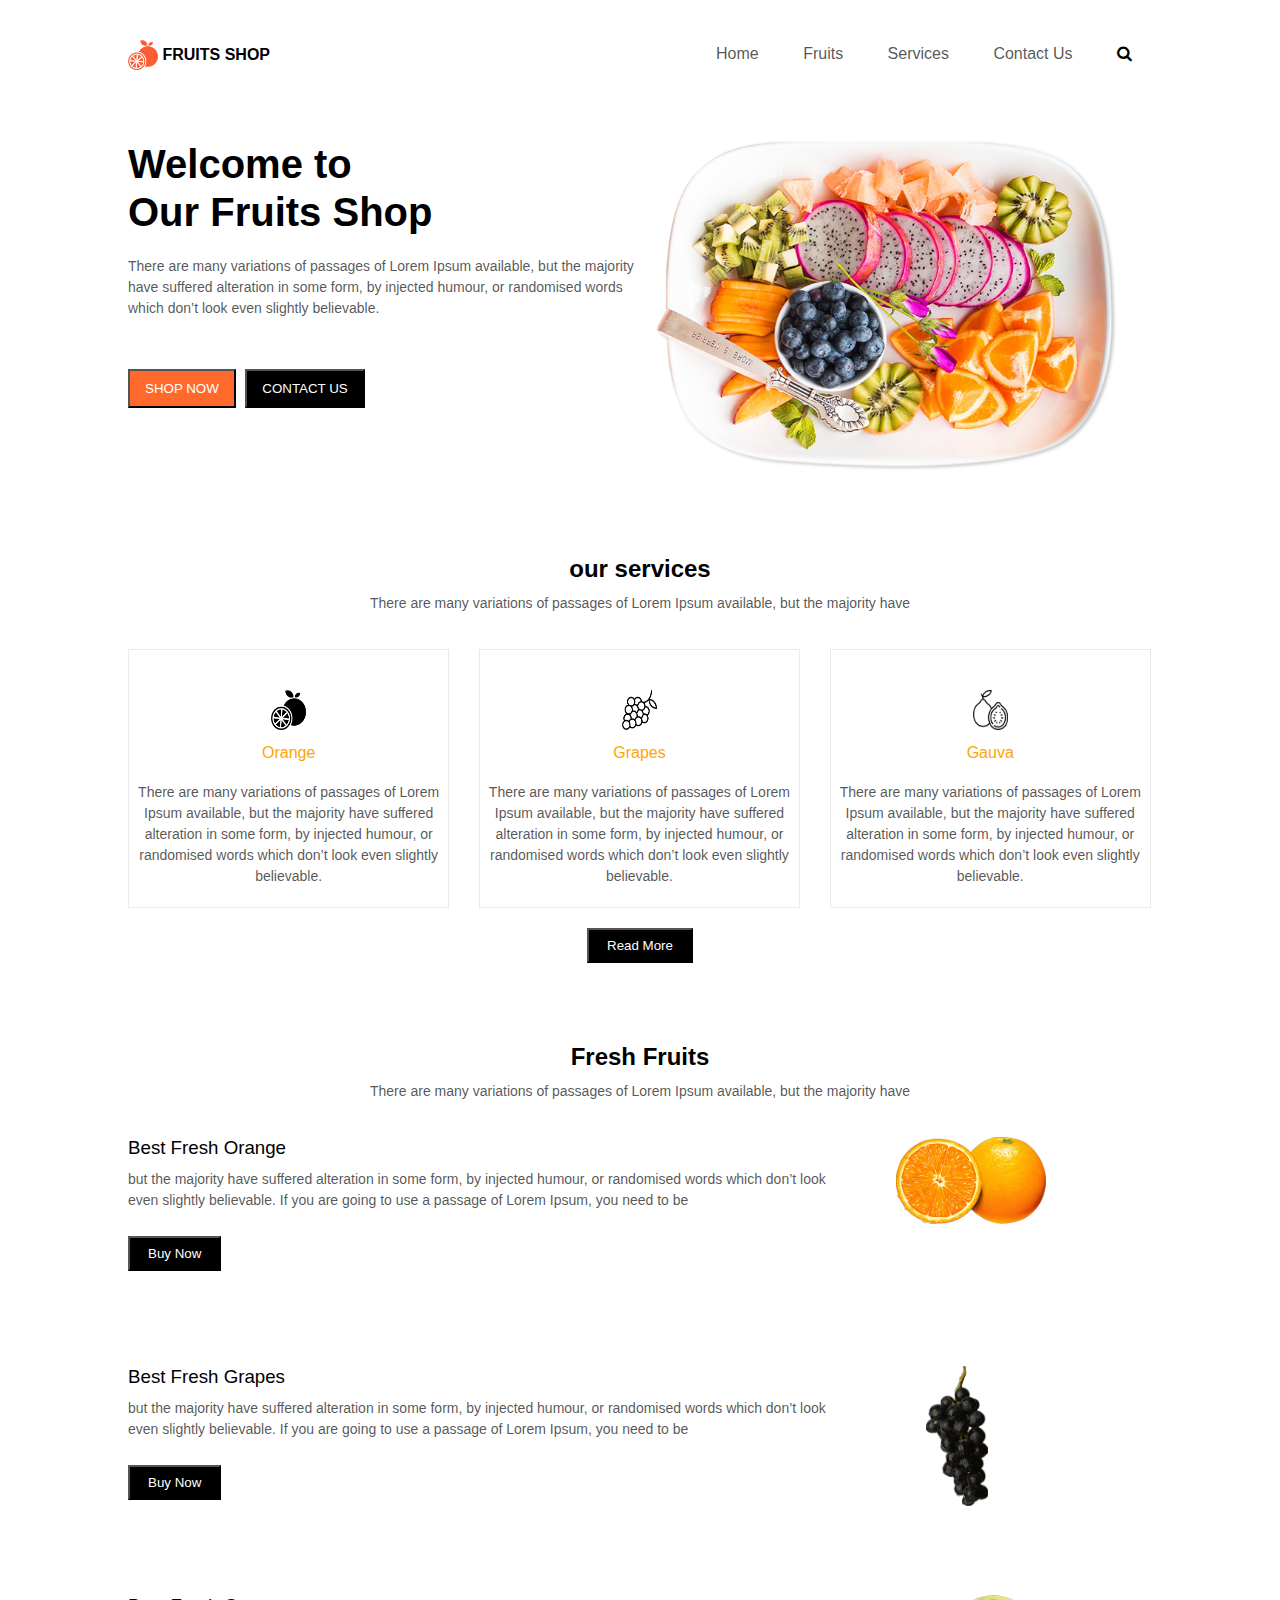
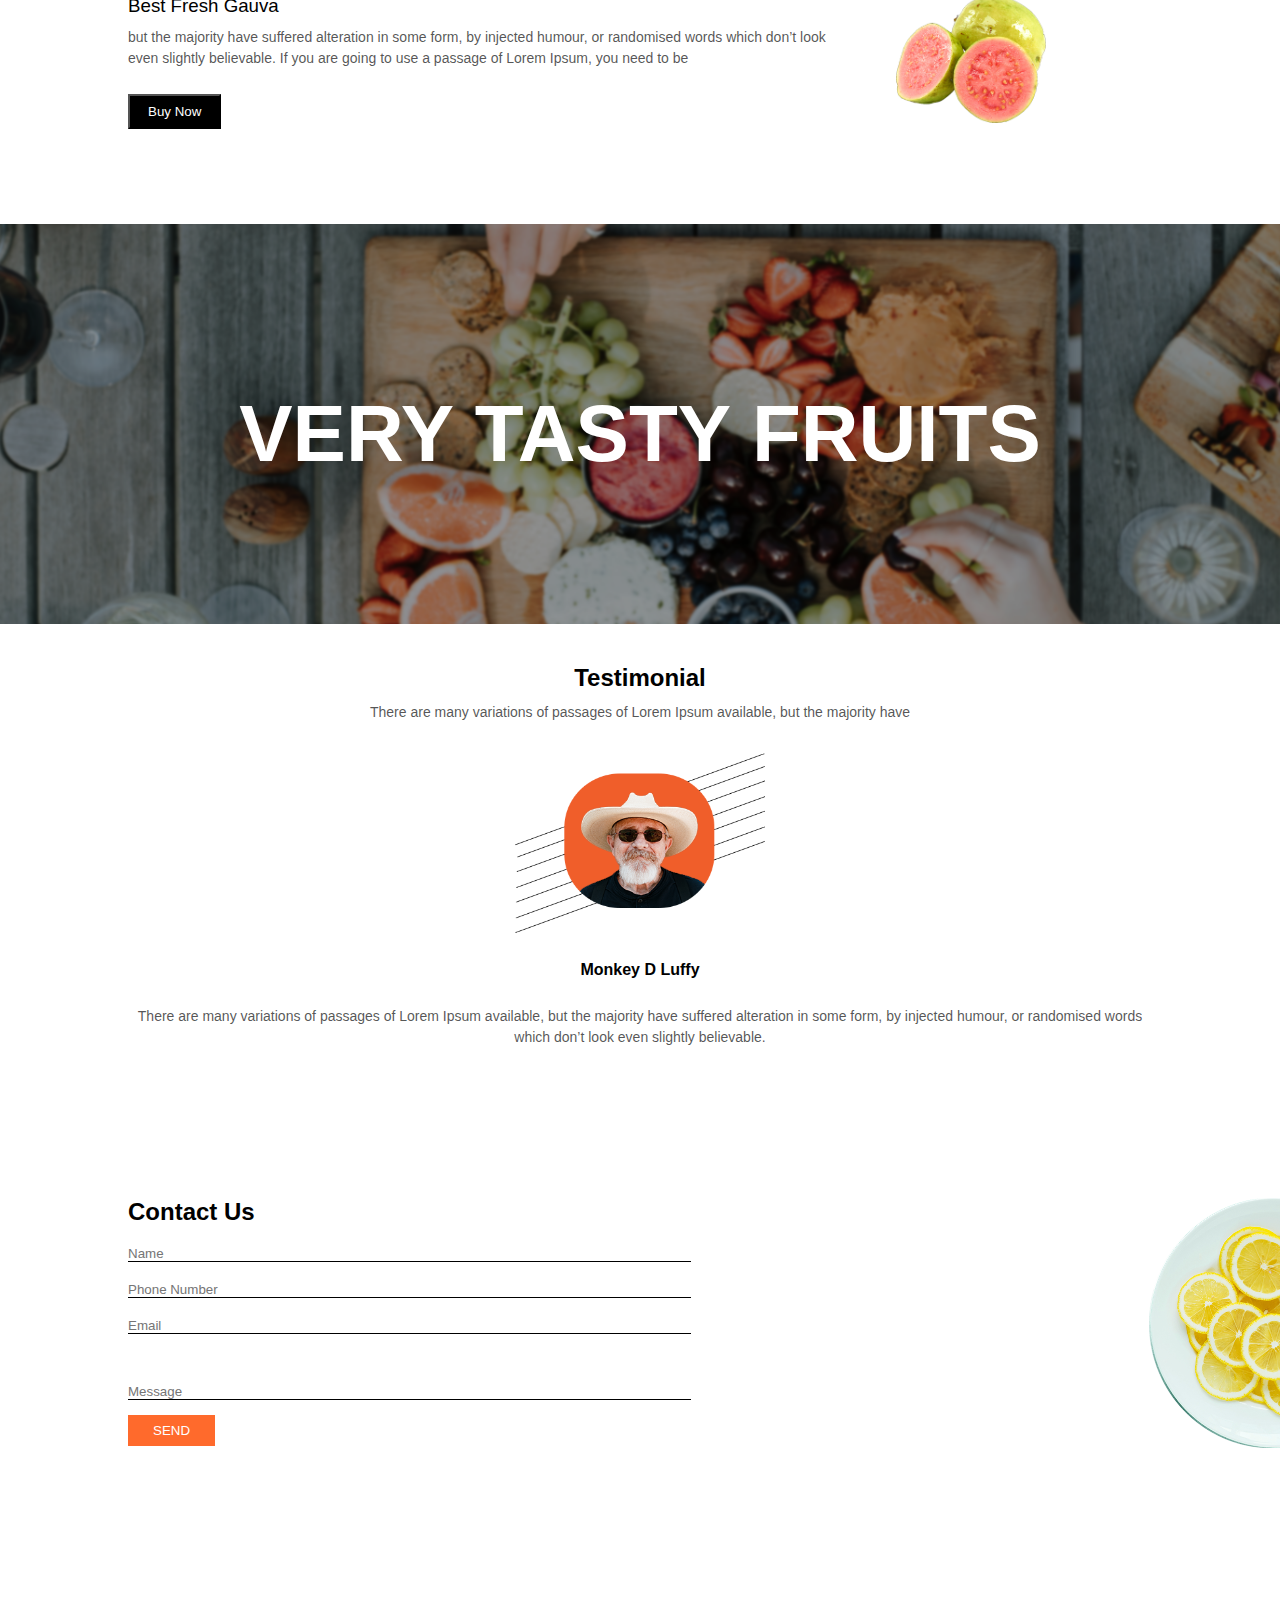
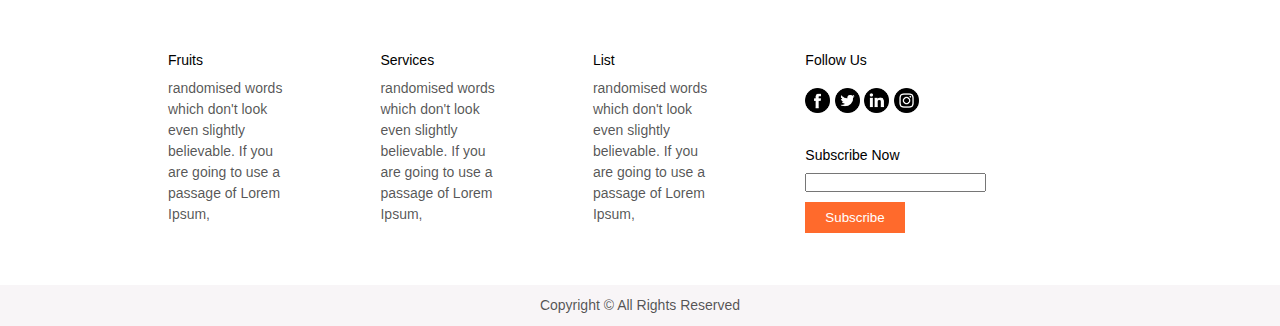
<file: index.html>
<!DOCTYPE html>
<html lang="en">
  <head>
    <meta charset="UTF-8" />
    <meta name="viewport" content="width=device-width, initial-scale=1.0" />
    <link
      rel="stylesheet"
      href="https://cdnjs.cloudflare.com/ajax/libs/font-awesome/4.7.0/css/font-awesome.min.css"
    />
    <link rel="stylesheet" href="index.css" />

    <title>Fruits Shop</title>
  </head>
  <body>
    <div class="container ">
        <div class="first-page">
            <div class="leader-content ">
              <div class="project-logo">
                <img src="images/logo.png" alt="fruit-logo" />
                <span> FRUITS SHOP</span>
              </div>
    
              <div class="nav-content">
                <ul>
                  <li><a href="home.html" >Home</a></li>
                  <li><a href="fruits.html">Fruits</a></li>
                  <li><a href="service.html">Services</a></li>
                  <li><a href="contact.html">Contact Us</a></li>
                  <li><i class="fa fa-search"></i></li>
                </ul>
              </div>
              <div style="clear: both"></div>
            </div>
          </div>
        <div class="article">
          <div class="content">
            <h1>
              <span style="display: block">Welcome to</span>
              <span style="display: block">Our Fruits Shop</span>
            </h1>
            <p>
              There are many variations of passages of Lorem Ipsum available,
              but the majority have suffered alteration in some form, by
              injected humour, or randomised words which don’t look even
              slightly believable.
            </p>
            <button class="shop-btn" type="button">SHOP NOW</button>
            <button class="contact-btn" type="button">CONTACT US</button>
          </div>
          <div class="fruits-image">
            <img src="images/dish.png" alt="dish" />
          </div>
          <div style="clear: both"></div>
        </div>
      </div>
    </div>




    <div class="container">
      <div class="second-page">
        <div class="header">
          <h2>our services</h2>
          <p>
            There are many variations of passages of Lorem Ipsum available, but
            the majority have
          </p>
        </div>
        <div class="services-content">
          <div class="service orange">
            <img src="images/item1.png" alt="orange" />
            <span>orange</span>
            <p>
              There are many variations of passages of Lorem Ipsum available,
              but the majority have suffered alteration in some form, by
              injected humour, or randomised words which don’t look even
              slightly believable.
            </p>
          </div>
          <div class="service grapes">
            <img src="images/item2.png" alt="grapes" />
            <span>grapes</span>
            <p>
              There are many variations of passages of Lorem Ipsum available,
              but the majority have suffered alteration in some form, by
              injected humour, or randomised words which don’t look even
              slightly believable.
            </p>
          </div>
          <div class="service gauva">
            <img src="images/item.png" alt="gauva" />
            <span>gauva</span>
            <p>
              There are many variations of passages of Lorem Ipsum available,
              but the majority have suffered alteration in some form, by
              injected humour, or randomised words which don’t look even
              slightly believable.
            </p>
          </div>
        </div>
        <div class="read-more-btn">
          <button class="read-btn" type="button">Read More</button>
        </div>
      </div>

      <div class="fruits-section">
        <div class="header">
          <h2>Fresh Fruits</h2>
          <p>
            There are many variations of passages of Lorem Ipsum available, but
            the majority have
          </p>
        </div>
        <div class="fresh-fruits-content">
          <div class="fresh-fruit">
            <div class="content">
              <h3>Best Fresh Orange</h3>
              <p>
                but the majority have suffered alteration in some form, by
                injected humour, or randomised words which don’t look even
                slightly believable. If you are going to use a passage of Lorem
                Ipsum, you need to be
              </p>
              <button class="buy-btn" type="button">Buy Now</button>
            </div>
            <div class="fruits-img">
              <img src="images/orange.png" alt="orange" width="150px" />
            </div>
            <div style="clear: both"></div>
          </div>
          <div class="fresh-fruit">
            <div class="content">
              <h3>Best Fresh Grapes</h3>
              <p>
                but the majority have suffered alteration in some form, by
                injected humour, or randomised words which don’t look even
                slightly believable. If you are going to use a passage of Lorem
                Ipsum, you need to be
              </p>
              <button class="buy-btn" type="button">Buy Now</button>
            </div>
            <div class="fruits-img">
              <img
                src="images/grapes.png"
                alt="grapes"
               
                class="grapes"
              />
            </div>
            <div style="clear: both"></div>
          </div>
          <div class="fresh-fruit">
            <div class="content">
              <h3>Best Fresh Gauva</h3>
              <p>
                but the majority have suffered alteration in some form, by
                injected humour, or randomised words which don’t look even
                slightly believable. If you are going to use a passage of Lorem
                Ipsum, you need to be
              </p>

              <button class="buy-btn" type="button">Buy Now</button>
            </div>
            <div class="fruits-img">
              <img src="images/gauva.png" alt="gauva" width="150px" />
            </div>
            <div style="clear: both"></div>
          </div>
        </div>
      </div>
    </div>
    <div class="background-section">
      <div class="tasty-text">
        <p>very tasty fruits</p>
      </div>
    </div>

    <div class="container" style="margin-top: 30px">
      <div class="header">
        <h2>Testimonial</h2>
        <p>
          There are many variations of passages of Lorem Ipsum available, but
          the majority have
        </p>
        <div class="client-content">
          <img src="images/client.png" alt="luffy" />
          <span>monkey d luffy</span>
        </div>
        <p>
          There are many variations of passages of Lorem Ipsum available, but
          the majority have suffered alteration in some form, by injected
          humour, or randomised words which don’t look even slightly believable.
        </p>
      </div>
    </div>
    <div class="fields">
      <div class="container">
        <h2>Contact Us</h2>
        <div class="inputs-fields">
          <input
            class="fld"
            type="text"
            name="name"
            id="name"
            placeholder="Name"
          />
          <input
            class="fld"
            type="number"
            name="phone"
            id="phone"
            placeholder="Phone Number"
          />
          <input
            class="fld"
            type="email"
            name="email"
            id="email"
            placeholder="Email"
            required
          />
          <input
            class="fld msg"
            type="text"
            name="message"
            id="message"
            placeholder="Message"
          />
          <button class="btn" type="button">SEND</button>
        </div>
        <div class="image-field">
          <img src="images/orange-dish.png" alt="orange-dish" />
        </div>
      </div>
    </div>
    <div class="container">
      <div class="class-T">
        <span>fruits</span>
        <p>
          randomised words which don't look even slightly believable. If you are
          going to use a passage of Lorem Ipsum,
        </p>
      </div>
      <div class="class-T">
        <span>services</span>
        <p>
          randomised words which don't look even slightly believable. If you are
          going to use a passage of Lorem Ipsum,
        </p>
      </div>
      <div class="class-T">
        <span>list</span>
        <p>
          randomised words which don't look even slightly believable. If you are
          going to use a passage of Lorem Ipsum,
        </p>
      </div>
      <div class="info-sec">
        <span class="follow">follow us</span>
        <div class="icons">
          <img src="images/fb.png" alt="facebook" />
          <img src="images/twitter.png" alt="twitter"/>
          <img src="images/linkedin.png" alt="linkedin"/>
          <img src="images/instagram.png" alt="instagram"/>
        </div>
        <span class="sub">subscribe now</span>
        <input type="text" name="text" id="text" required/>
        <button>Subscribe</button>
      </div>
    </div>
    <div class="footer">
      <p>copyright &copy; all rights reserved</p>
    </div>
  </body>
</html>
</file>
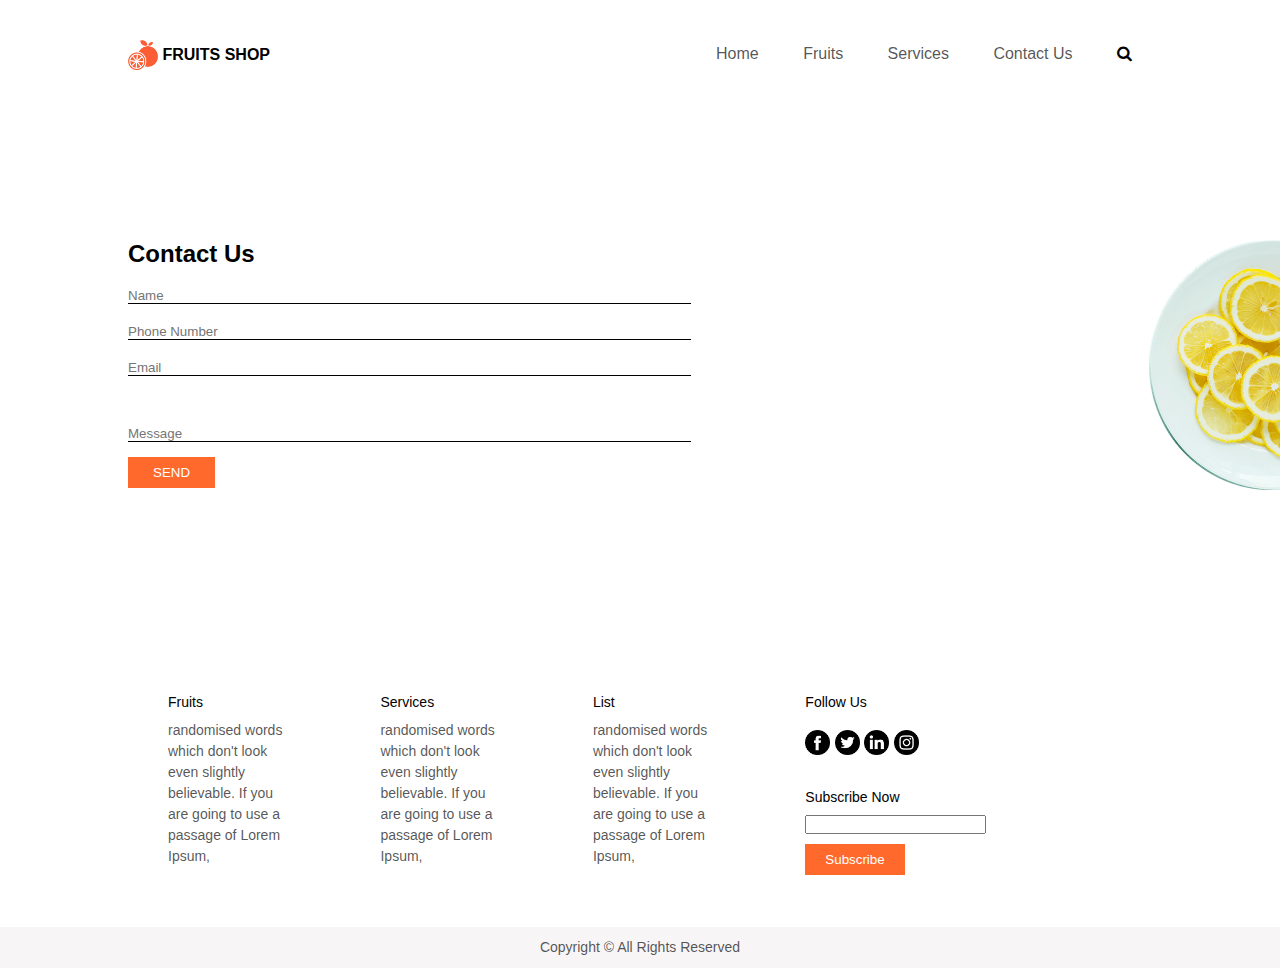
<file: contact.html>
<!DOCTYPE html>
<html lang="en">
  <head>
    <meta charset="UTF-8" />
    <meta name="viewport" content="width=device-width, initial-scale=1.0" />
    <link
      rel="stylesheet"
      href="https://cdnjs.cloudflare.com/ajax/libs/font-awesome/4.7.0/css/font-awesome.min.css"
    />
    <link rel="stylesheet" href="index.css" />

    <title>Contact Us</title>
  </head>
  <body>
    <div class="container ">
        <div class="first-page">
            <div class="leader-content ">
              <div class="project-logo">
                <img src="images/logo.png" alt="fruit-logo" />
                <span> FRUITS SHOP</span>
              </div>
    
              <div class="nav-content">
                <ul>
                  <li><a href="index.html" >Home</a></li>
                  <li><a href="fruits.html">Fruits</a></li>
                  <li><a href="service.html">Services</a></li>
                  <li><a href="contact.html">Contact Us</a></li>
                  <li><i class="fa fa-search"></i></li>
                </ul>
              </div>
              <div style="clear: both"></div>
            </div>
          </div>
      </div>
    </div>




    <div class="fields">
      <div class="container">
        <h2>Contact Us</h2>
        <div class="inputs-fields">
          <input
            class="fld"
            type="text"
            name="name"
            id="name"
            placeholder="Name"
          />
          <input
            class="fld"
            type="number"
            name="phone"
            id="phone"
            placeholder="Phone Number"
          />
          <input
            class="fld"
            type="email"
            name="email"
            id="email"
            placeholder="Email"
            required
          />
          <input
            class="fld msg"
            type="text"
            name="message"
            id="message"
            placeholder="Message"
          />
          <button class="btn" type="button">SEND</button>
        </div>
        <div class="image-field">
          <img src="images/orange-dish.png" alt="orange-dish" />
        </div>
      </div>
    </div>
    <div class="container">
      <div class="class-T">
        <span>fruits</span>
        <p>
          randomised words which don't look even slightly believable. If you are
          going to use a passage of Lorem Ipsum,
        </p>
      </div>
      <div class="class-T">
        <span>services</span>
        <p>
          randomised words which don't look even slightly believable. If you are
          going to use a passage of Lorem Ipsum,
        </p>
      </div>
      <div class="class-T">
        <span>list</span>
        <p>
          randomised words which don't look even slightly believable. If you are
          going to use a passage of Lorem Ipsum,
        </p>
      </div>
      <div class="info-sec">
        <span class="follow">follow us</span>
        <div class="icons">
          <img src="images/fb.png" alt="facebook" />
          <img src="images/twitter.png" alt="twitter"/>
          <img src="images/linkedin.png" alt="linkedin"/>
          <img src="images/instagram.png" alt="instagram"/>
        </div>
        <span class="sub">subscribe now</span>
        <input type="text" name="text" id="text"/>
        <button>Subscribe</button>
      </div>
    </div>
    <div class="footer">
      <p>copyright &copy; all rights reserved</p>
    </div>
  </body>
</html>
</file>
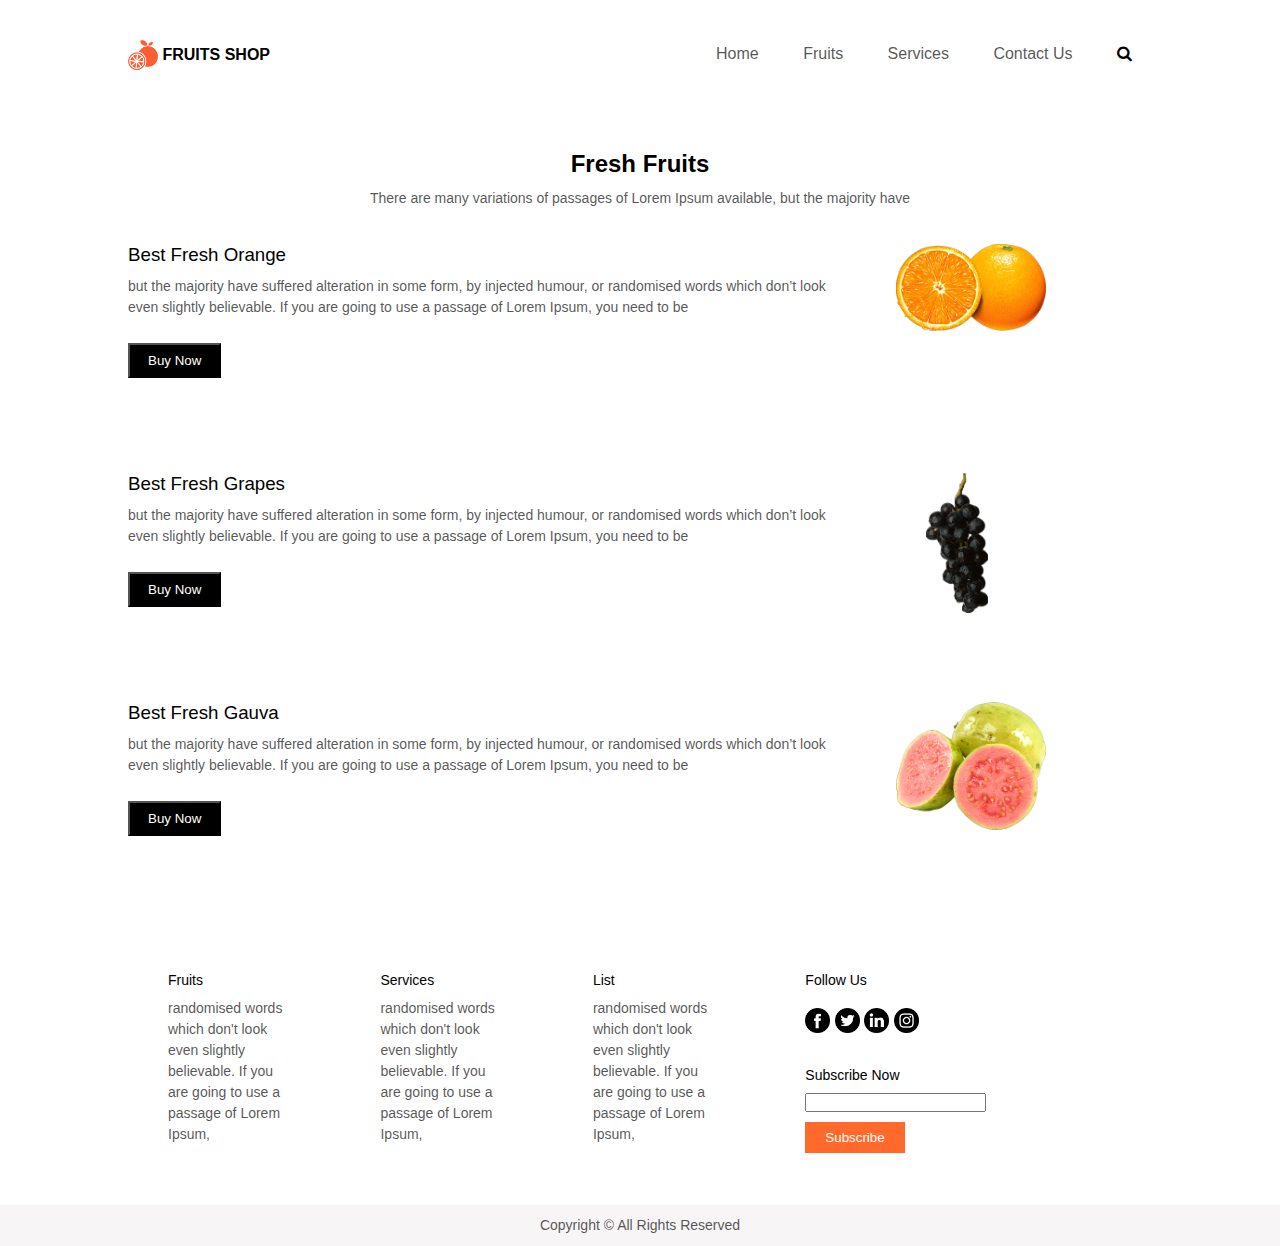
<file: fruits.html>
<!DOCTYPE html>
<html lang="en">
  <head>
    <meta charset="UTF-8" />
    <meta name="viewport" content="width=device-width, initial-scale=1.0" />
    <link
      rel="stylesheet"
      href="https://cdnjs.cloudflare.com/ajax/libs/font-awesome/4.7.0/css/font-awesome.min.css"
    />
    <link rel="stylesheet" href="index.css" />

    <title>Fruits </title>
  </head>
  <body>
    <div class="container ">
        <div class="first-page">
            <div class="leader-content ">
              <div class="project-logo">
                <img src="images/logo.png" alt="fruit-logo" />
                <span> FRUITS SHOP</span>
              </div>
    
              <div class="nav-content">
                <ul>
                  <li><a href="index.html" >Home</a></li>
                  <li><a href="fruits.html">Fruits</a></li>
                  <li><a href="service.html">Services</a></li>
                  <li><a href="contact.html">Contact Us</a></li>
                  <li><i class="fa fa-search"></i></li>
                </ul>
              </div>
              <div style="clear: both"></div>
            </div>
          </div>
       
      </div>
    </div>




    <div class="container">
      

      <div class="fruits-section">
        <div class="header">
          <h2>Fresh Fruits</h2>
          <p>
            There are many variations of passages of Lorem Ipsum available, but
            the majority have
          </p>
        </div>
        <div class="fresh-fruits-content">
          <div class="fresh-fruit">
            <div class="content">
              <h3>Best Fresh Orange</h3>
              <p>
                but the majority have suffered alteration in some form, by
                injected humour, or randomised words which don’t look even
                slightly believable. If you are going to use a passage of Lorem
                Ipsum, you need to be
              </p>
              <button class="buy-btn" type="button">Buy Now</button>
            </div>
            <div class="fruits-img">
              <img src="images/orange.png" alt="orange" width="150px" />
            </div>
            <div style="clear: both"></div>
          </div>
          <div class="fresh-fruit">
            <div class="content">
              <h3>Best Fresh Grapes</h3>
              <p>
                but the majority have suffered alteration in some form, by
                injected humour, or randomised words which don’t look even
                slightly believable. If you are going to use a passage of Lorem
                Ipsum, you need to be
              </p>
              <button class="buy-btn" type="button">Buy Now</button>
            </div>
            <div class="fruits-img">
              <img
                src="images/grapes.png"
                alt="grapes"
               
                class="grapes"
              />
            </div>
            <div style="clear: both"></div>
          </div>
          <div class="fresh-fruit">
            <div class="content">
              <h3>Best Fresh Gauva</h3>
              <p>
                but the majority have suffered alteration in some form, by
                injected humour, or randomised words which don’t look even
                slightly believable. If you are going to use a passage of Lorem
                Ipsum, you need to be
              </p>

              <button class="buy-btn" type="button">Buy Now</button>
            </div>
            <div class="fruits-img">
              <img src="images/gauva.png" alt="gauva" width="150px" />
            </div>
            <div style="clear: both"></div>
          </div>
        </div>
      </div>
    </div>

 

   
    <div class="container">
      <div class="class-T">
        <span>fruits</span>
        <p>
          randomised words which don't look even slightly believable. If you are
          going to use a passage of Lorem Ipsum,
        </p>
      </div>
      <div class="class-T">
        <span>services</span>
        <p>
          randomised words which don't look even slightly believable. If you are
          going to use a passage of Lorem Ipsum,
        </p>
      </div>
      <div class="class-T">
        <span>list</span>
        <p>
          randomised words which don't look even slightly believable. If you are
          going to use a passage of Lorem Ipsum,
        </p>
      </div>
      <div class="info-sec">
        <span class="follow">follow us</span>
        <div class="icons">
          <img src="images/fb.png" alt="facebook" />
          <img src="images/twitter.png" alt="twitter"/>
          <img src="images/linkedin.png" alt="linkedin"/>
          <img src="images/instagram.png" alt="instagram"/>
        </div>
        <span class="sub">subscribe now</span>
        <input type="text" name="text" id="text"/>
        <button>Subscribe</button>
      </div>
    </div>
    <div class="footer">
      <p>copyright &copy; all rights reserved</p>
    </div>
  </body>
</html>
</file>
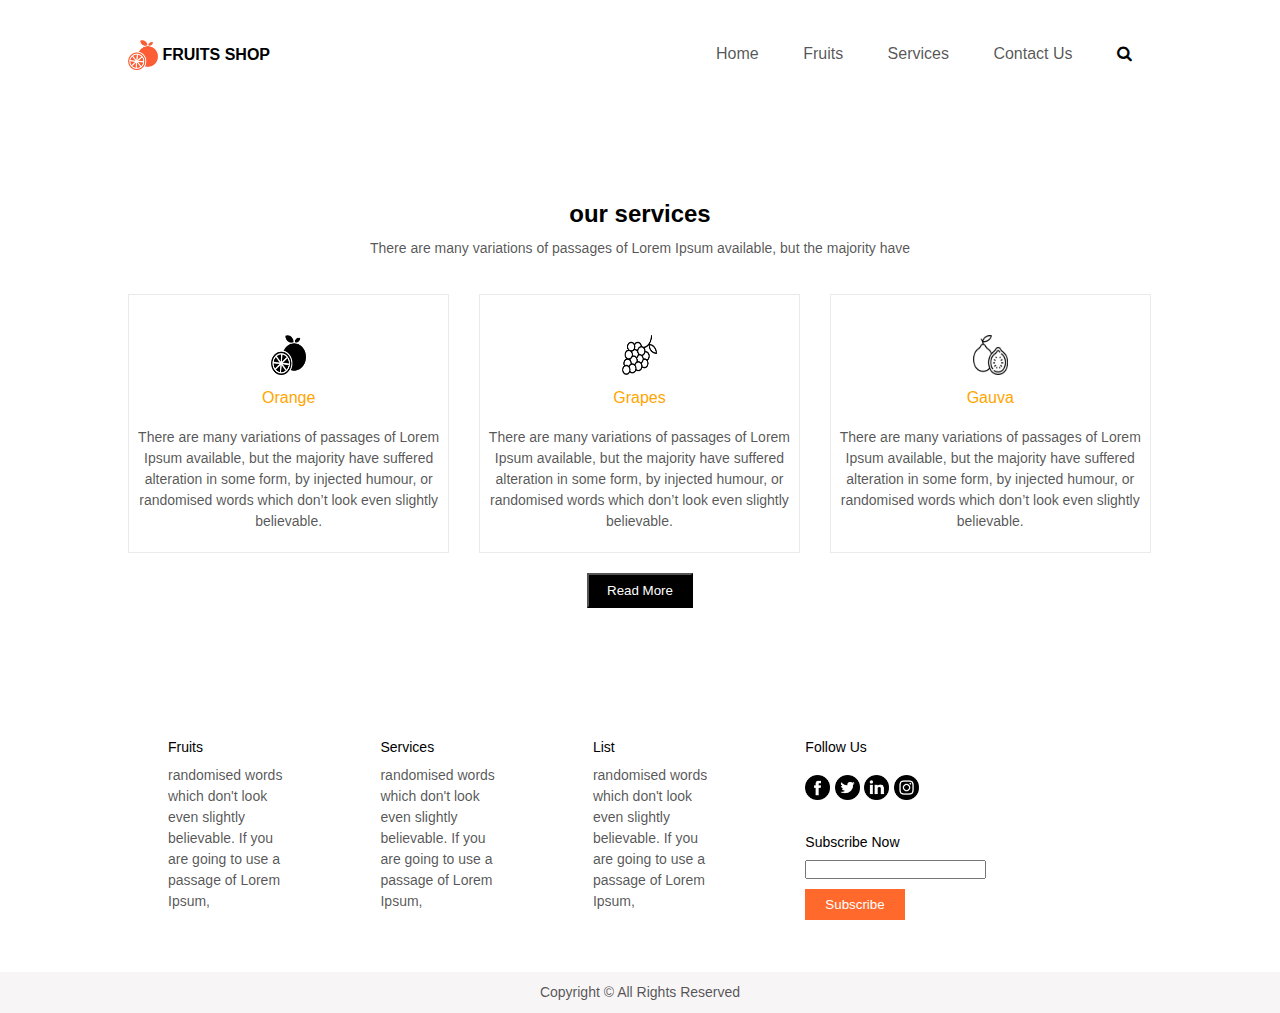
<file: service.html>
<!DOCTYPE html>
<html lang="en">
  <head>
    <meta charset="UTF-8" />
    <meta name="viewport" content="width=device-width, initial-scale=1.0" />
    <link
      rel="stylesheet"
      href="https://cdnjs.cloudflare.com/ajax/libs/font-awesome/4.7.0/css/font-awesome.min.css"
    />
    <link rel="stylesheet" href="index.css" />

    <title>Services</title>
  </head>
  <body>
    <div class="container ">
        <div class="first-page">
            <div class="leader-content ">
              <div class="project-logo">
                <img src="images/logo.png" alt="fruit-logo" />
                <span> FRUITS SHOP</span>
              </div>
    
              <div class="nav-content">
                <ul>
                  <li><a href="index.html" >Home</a></li>
                  <li><a href="fruits.html">Fruits</a></li>
                  <li><a href="service.html">Services</a></li>
                  <li><a href="contact.html">Contact Us</a></li>
                  <li><i class="fa fa-search"></i></li>
                </ul>
              </div>
              <div style="clear: both"></div>
            </div>
          </div>
      
      </div>
    </div>




    <div class="container">
      <div class="second-page">
        <div class="header">
          <h2>our services</h2>
          <p>
            There are many variations of passages of Lorem Ipsum available, but
            the majority have
          </p>
        </div>
        <div class="services-content">
          <div class="service orange">
            <img src="images/item1.png" alt="orange" />
            <span>orange</span>
            <p>
              There are many variations of passages of Lorem Ipsum available,
              but the majority have suffered alteration in some form, by
              injected humour, or randomised words which don’t look even
              slightly believable.
            </p>
          </div>
          <div class="service grapes">
            <img src="images/item2.png" alt="grapes" />
            <span>grapes</span>
            <p>
              There are many variations of passages of Lorem Ipsum available,
              but the majority have suffered alteration in some form, by
              injected humour, or randomised words which don’t look even
              slightly believable.
            </p>
          </div>
          <div class="service gauva">
            <img src="images/item.png" alt="gauva" />
            <span>gauva</span>
            <p>
              There are many variations of passages of Lorem Ipsum available,
              but the majority have suffered alteration in some form, by
              injected humour, or randomised words which don’t look even
              slightly believable.
            </p>
          </div>
        </div>
        <div class="read-more-btn">
          <button class="read-btn" type="button">Read More</button>
        </div>
      </div>

      
    </div>
    
    <div class="container">
      <div class="class-T">
        <span>fruits</span>
        <p>
          randomised words which don't look even slightly believable. If you are
          going to use a passage of Lorem Ipsum,
        </p>
      </div>
      <div class="class-T">
        <span>services</span>
        <p>
          randomised words which don't look even slightly believable. If you are
          going to use a passage of Lorem Ipsum,
        </p>
      </div>
      <div class="class-T">
        <span>list</span>
        <p>
          randomised words which don't look even slightly believable. If you are
          going to use a passage of Lorem Ipsum,
        </p>
      </div>
      <div class="info-sec">
        <span class="follow">follow us</span>
        <div class="icons">
          <img src="images/fb.png" alt="facebook" />
          <img src="images/twitter.png" alt="twitter"/>
          <img src="images/linkedin.png" alt="linkedin"/>
          <img src="images/instagram.png" alt="instagram"/>
        </div>
        <span class="sub">subscribe now</span>
        <input type="text" name="text" id="text"/>
        <button>Subscribe</button>
      </div>
    </div>
    <div class="footer">
      <p>copyright &copy; all rights reserved</p>
    </div>
  </body>
</html>
</file>
<file: index.css>
* {
  margin: 0;
  padding: 0;
  box-sizing: border-box;
  font-family: Arial, Helvetica, sans-serif;
}
body {
  /* background-color: #f8f5f7; */
}
.container {
  width: 80%;
  margin: 20px auto;
}
p {
  font-size: 14px;
  color: #000000ad;
  line-height: 1.5;
}
button {
  color: white;
}

.first-page {
  margin-bottom: 50px;
  background-color: inherit;
}
.project-logo {
  float: left;
}
.leader-content::after {
  content: "";
  display: block;
  clear: both;
}

.nav-content {
  float: right;
}
.leader-content .nav-content ul li {
  display: inline-block;
  margin: 25px 20px;
}
.nav-content ul li a {
  text-decoration: none;
  color: #000000ad;
}
.project-logo img {
  width: 30px;
  height: 30px;
  margin: 20px 0px;
  vertical-align: middle;
}

.project-logo span {
  font-weight: bold;
  vertical-align: middle;
}
.article {
  margin-top: 50px;
}
.article .content {
  width: 50%;
  float: left;
}
.article .fruits-image {
  float: right;
  margin-right: 35px;
  width: 45%;
}
.article .content h1 {
  font-weight: bold;
  font-size: 40px;
  margin-bottom: 20px;
  line-height: 1.2;
}

.article .content button {
  padding: 10px 15px;
  margin: 50px 5px 20px 0;
}

.shop-btn {
  background-color: #ff6a2c;
  color: white;
}
.contact-btn {
  background-color: #000;
  color: white;
}
.shop-btn:hover,
.contact-btn:hover {
  color: #000;
  background-color: white;
}
.article .fruits-image img {
  width: 100%;
  height: auto;
}
.second-page {
  /* background-color: #f8f5f7; */
  margin-top: 0px;
  padding: 50px 0;
}
.header {
  text-align: center;
  line-height: 2;
  margin-bottom: 35px;
}
.header p {
  font-size: 14px;
}

.service span {
  display: block;
  color: orange;
  margin-bottom: 15px;
  text-transform: capitalize;
}
.service {
  text-align: center;
  width: calc(100% / 3 - 20px);
  border: 0.1px solid #00000015;
  display: inline-block;
}
.service:hover {
  border-top: 5px orange solid;
}
.grapes,
.orange {
  margin-right: 25px;
}

.service img {
  width: 35px;
  height: 40px;
  margin: 40px 0 10px 0;
}
.service p {
  padding: 5px 5px 20px 5px;
}
.read-more-btn {
  text-align: center;
}
.read-btn {
  padding: 8px 18px;
  color: white;
  background-color: #000;
  margin: 20px 0;
}
.read-btn:hover {
  color: #000;
  background-color: white;
}
.fresh-fruit {
  margin: 20px 0;

  background-color: white;
}
.fresh-fruit .content {
  float: left;
  width: 70%;
  margin-bottom: 50px;
  margin-right: 4%;
}
.fresh-fruit .content h3 {
  margin-bottom: 10px;
  font-weight: 400;
}

.fresh-fruit .content .buy-btn {
  background-color: #000;
  color: white;
  padding: 8px 18px;
  margin: 25px 0;
}
.fresh-fruit .content .buy-btn:hover {
  color: #000;
  background-color: white;
}
.fresh-fruit .fruits-img {
  float: right;
  width: 25%;
}
.fresh-fruit .fruits-img .grapes {
  height: 140px;
  margin-left: 30px;
}
.background-section {
  width: 100%;
  background-image: url(images/tasty.png);
  height: 400px;
  background-size: cover;
}
.background-section .tasty-text {
  position: relative;
}
.background-section .tasty-text p {
  width: 100%;
  text-transform: uppercase;
  font-size: 80px;
  color: white;
  font-weight: bold;
  text-align: center;
  position: absolute;
  top: 150px;
}
.client-content {
  margin: 20px 0;
}
.client-content span {
  display: block;
  text-align: center;
  text-transform: capitalize;
  font-weight: bold;
}

.client-content img {
  width: 250px;
  height: 200px;
}

.inputs-fields .fld {
  display: block;
  width: 55%;
  padding: 20px 0 0 0;
  border: none;
  outline: none;
  border-bottom: 1px solid #000;
}
.inputs-fields .msg {
  padding-top: 50px;
}
.inputs-fields .btn {
  padding: 8px 25px;
  color: white;
  background-color: #ff6a2c;
  margin: 15px 0;
  border: none;
}

.fields {
  width: 100%;
  position: relative;
  margin: 150px 0;
}
.image-field {
  position: absolute;
  right: 0;
  top: 0;
}
.image-field img {
  width: 100%;
  height: 250px;
}
.class-T {
  display: inline-block;
  width: calc(100% / 8);
  margin: 40px;
}
.class-T span,
.info-sec span {
  display: inline-block;
  font-size: 14px;
  text-transform: capitalize;
  margin-bottom: 10px;
}
.info-sec {
  width: 25%;
  display: inline-block;
  vertical-align: top;
  margin-top: 40px;
  margin-left: 40px;
}
.info-sec .icons img {
  width: 25px;
  height: 25px;
  margin: 10px 0;
}
.sub {
  margin-top: 20px;
}

.info-sec button {
  background-color: #ff6a2c;
  padding: 8px 20px;
  margin: 10px 0;
  border: none;
}
.footer {
  background-color: #f8f5f7;
  text-align: center;
}
.footer p {
  padding: 10px 0;
  text-transform: capitalize;
}
</file>
